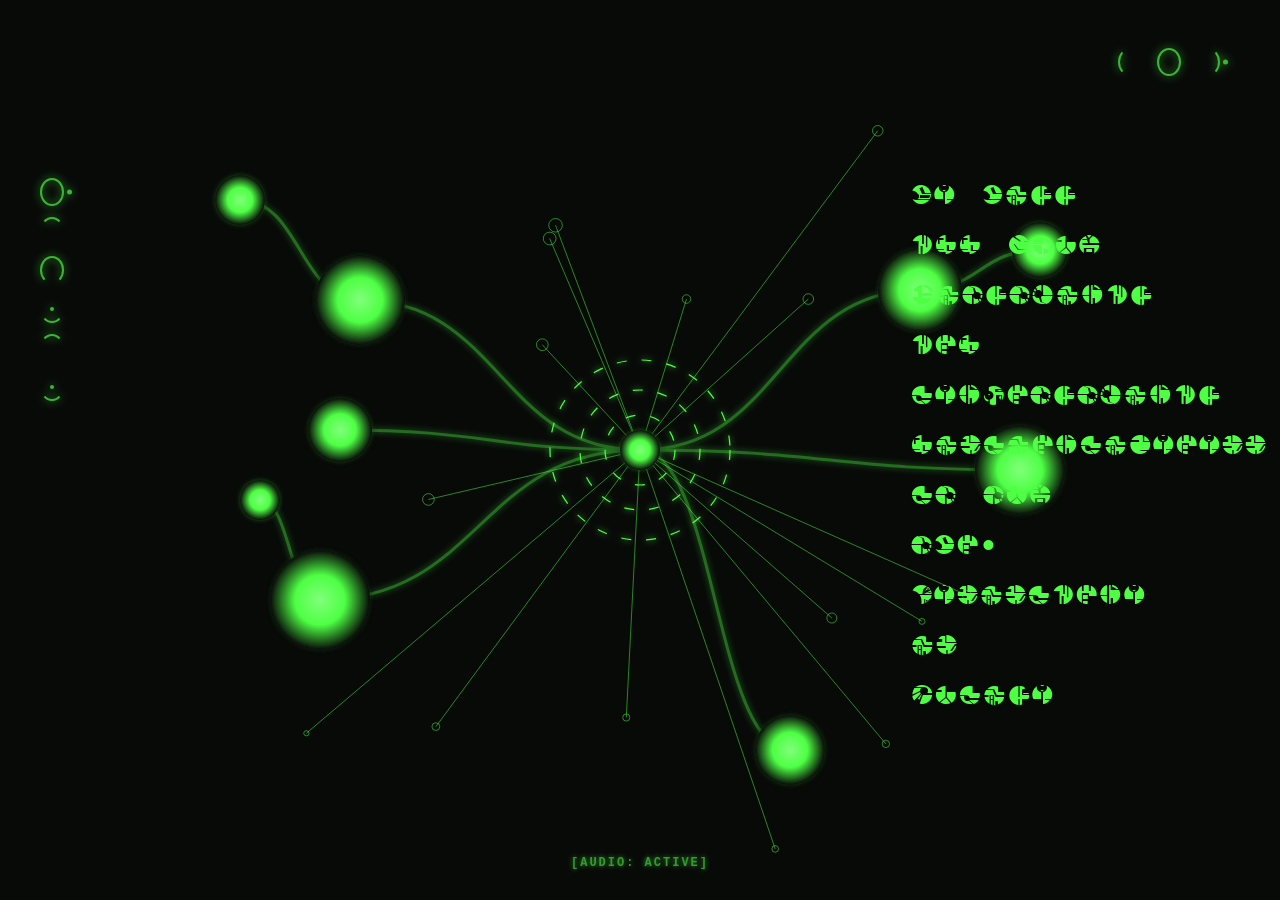
<file: index.html>
<!DOCTYPE html>
<html lang="de">
<head>
	<meta charset="UTF-8">
	<meta name="viewport" content="width=device-width, initial-scale=1.0">
	<title>Borg Neural Tree - Final Integration</title>
	<link rel="stylesheet" href="css/main.css">
</head>
<body>

<div class="interface-container">
	<div class="status-log" id="statusLog"></div>
	<div class="grid"></div>

	<svg viewBox="0 0 1000 800" class="neural-svg" id="neuralNet">
		<defs>
			<filter id="glow"><feGaussianBlur stdDeviation="3" result="blur"/><feMerge><feMergeNode in="blur"/><feMergeNode in="SourceGraphic"/></feMerge></filter>
			<radialGradient id="nodePulseGradient"><stop offset="0%" stop-color="#80ff7a"/><stop offset="50%" stop-color="#4eff44"/><stop offset="100%" stop-color="#080a08"/></radialGradient>
		</defs>

		<g id="ghostLayer"></g>
		<g id="radarContainer"></g>
		<g id="pathsContainer" stroke="#4eff44" fill="none" stroke-width="3" filter="url(#glow)" opacity="0.4"></g>
		<g id="pulseContainer"></g>
		<g id="nodesContainer" filter="url(#glow)" class="interactive-node"></g>
	</svg>

	<div id="infoPanel" class="info-panel">
		<div style="font-size: 9px; opacity: 0.6; border-bottom: 1px solid; margin-bottom: 10px;">NEURAL_DATA_LINK</div>
		<div id="infoTitle" style="font-size: 20px; margin-bottom: 10px;"></div>
		<div id="infoText" style="font-size: 14px; line-height: 1.5;"></div>
		<button id="closer" class="btn-close" onclick="closePanel()">DISCONNECT</button>
	</div>
</div>

<div class="borg-script left-column">
	<div class="glyph"><span class="char-circle"></span><span class="char-dot"></span></div>
	<div class="glyph"><span class="char-arc top"></span></div>
	<div class="glyph"><span class="char-circle broken"></span></div>
	<div class="glyph"><span class="char-arc bottom"></span><span class="char-dot inner"></span></div>
	<div class="glyph"><span class="char-arc top"></span></div>
	<div class="glyph"><span class="char-arc bottom"></span><span class="char-dot inner"></span></div>
</div>

<div class="borg-script right-row">
	<div class="glyph"><span class="char-arc left"></span></div>
	<div class="glyph"><span class="char-circle pulse"></span></div>
	<div class="glyph"><span class="char-arc right"></span><span class="char-dot"></span></div>
</div>
<div id="statement" class="borg">
	<span>We will add your biological and technological distinctiveness to our own. Resistance is futile</span>
</div>

<div class="terminal-status">
	<span id="mute-btn" class="interactive-text">[AUDIO: ACTIVE]</span>
</div>


<script src="config.js"></script>
<script src="js/main.js"></script>
<script src="js/shortcuts.js"></script>
<script src="js/hiveSound.js"></script>
</body>
</html>
</file>
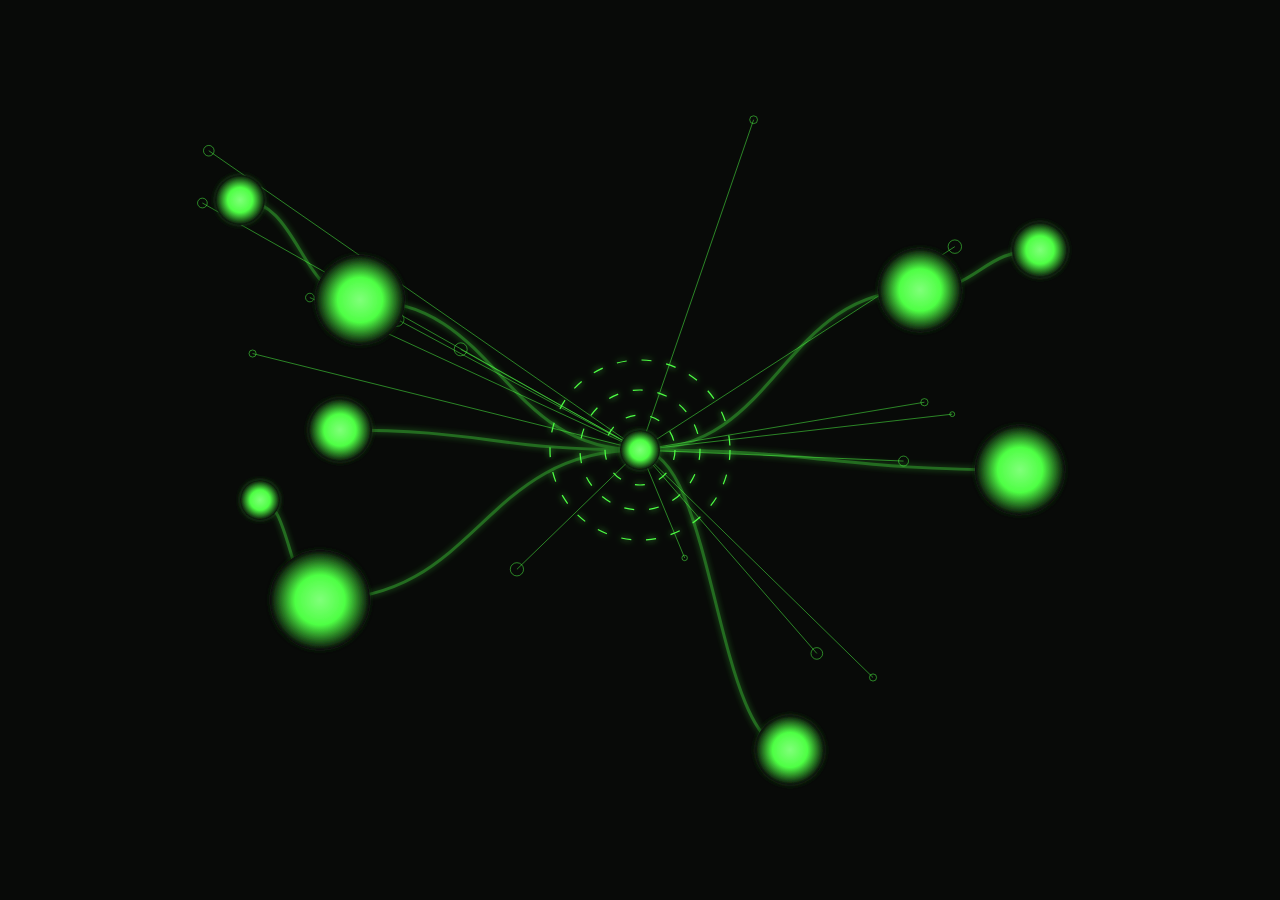
<file: docs/index.html>
<!DOCTYPE html>
<html lang="de">
<head>
	<meta charset="UTF-8">
	<meta name="viewport" content="width=device-width, initial-scale=1.0">
	<title>Borg Neural Tree - Final Integration</title>
	<link rel="stylesheet" href="main.css">
</head>
<body>

<div class="interface-container">
	<div class="status-log" id="statusLog"></div>
	<div class="grid"></div>

	<svg viewBox="0 0 1000 800" class="neural-svg" id="neuralNet">
		<defs>
			<filter id="glow"><feGaussianBlur stdDeviation="3" result="blur"/><feMerge><feMergeNode in="blur"/><feMergeNode in="SourceGraphic"/></feMerge></filter>
			<radialGradient id="nodePulseGradient"><stop offset="0%" stop-color="#80ff7a"/><stop offset="50%" stop-color="#4eff44"/><stop offset="100%" stop-color="#080a08"/></radialGradient>
		</defs>

		<g id="ghostLayer"></g>
		<g id="radarContainer"></g>
		<g id="pathsContainer" stroke="#4eff44" fill="none" stroke-width="3" filter="url(#glow)" opacity="0.4"></g>
		<g id="pulseContainer"></g>
		<g id="nodesContainer" filter="url(#glow)"></g>
	</svg>

	<div id="infoPanel" class="info-panel">
		<div style="font-size: 9px; opacity: 0.6; border-bottom: 1px solid; margin-bottom: 10px;">NEURAL_DATA_LINK</div>
		<div id="infoTitle" style="font-size: 20px; margin-bottom: 10px;"></div>
		<div id="infoText" style="font-size: 14px; line-height: 1.5;"></div>
		<button class="btn-close" onclick="closePanel()">DISCONNECT</button>
	</div>
</div>

<script src="main.js"></script>
</body>
</html>
</file>
<file: css/main.css>
:root {
	--borg-green: #4eff44;
	--dark-bg: #080a08;
	--panel-bg: rgba(8, 15, 8, 0.95);
}

@font-face {
	font-family: borg;
	src: url("borg.ttf");
}

.borg {
	font-family: borg, monospace;
}

#statement {
	color: var(--borg-green);
	font-size: 50px;
	position: absolute;
	right: 170px;
	width: 200px;
}

body, html {
	margin: 0;
	padding: 0;
	width: 100%;
	height: 100%;
	background: var(--dark-bg);
	overflow: hidden;
	font-family: 'Courier New', monospace;
	display: flex;
	justify-content: center;
	align-items: center;
}

.interface-container {
	position: relative;
	width: 100vw;
	height: 100vh;
	display: flex;
	justify-content: center;
	align-items: center;
}

.grid {
	position: absolute;
	inset: 0;
	background-image: linear-gradient(rgba(78, 255, 68, 0.05) 1px, transparent 1px), linear-gradient(90deg, rgba(78, 255, 68, 0.05) 1px, transparent 1px);
	background-size: 40px 40px;
	z-index: -1;
}

.neural-svg {
	width: 1000px;
	height: 800px;
	overflow: visible;
}

/* Animationen */
@keyframes borgBlink {
	0%, 100% {
		filter: brightness(0.7) drop-shadow(0 0 5px rgba(78, 255, 68, 0.4));
	}
	50% {
		filter: brightness(1.6) drop-shadow(0 0 15px var(--borg-green));
	}
}

.node {
	transition: all 0.3s;
}

.node.clickable {
	cursor: pointer;
}

.node.clickable:hover {
	stroke-width: 4px;
	filter: brightness(1.8) drop-shadow(0 0 20px var(--borg-green));
}

.blink-1 {
	animation: borgBlink 3.5s infinite;
}

.blink-2 {
	animation: borgBlink 4.5s infinite;
	animation-delay: 1s;
}

.blink-3 {
	animation: borgBlink 2.8s infinite;
	animation-delay: 0.5s;
}

.core-ring {
	animation: coreRotate 40s linear infinite;
	stroke-dasharray: 10 15;
	transform-origin: center;
}

@keyframes coreRotate {
	from {
		transform: rotate(0deg);
	}
	to {
		transform: rotate(360deg);
	}
}

/* HUD & UI */
.info-panel {
	position: absolute;
	top: 50%;
	left: 50%;
	transform: translate(-50%, -50%) scale(0);
	width: 320px;
	background: var(--panel-bg);
	backdrop-filter: blur(10px);
	border: 1.5px solid var(--borg-green);
	border-radius: 30px 5px;
	padding: 25px;
	color: var(--borg-green);
	z-index: 100;
	visibility: hidden;
	transition: all 0.4s cubic-bezier(0.17, 0.88, 0.32, 1.28);
}

.info-panel.active {
	transform: translate(-50%, -50%) scale(1);
	visibility: visible;
}

.btn-close {
	background: rgba(78, 255, 68, 0.1);
	border: 1px solid var(--borg-green);
	color: var(--borg-green);
	padding: 8px;
	width: 100%;
	cursor: pointer;
	margin-top: 15px;
	border-radius: 0 0 10px 0;
}

.status-log {
	position: absolute;
	top: 20px;
	left: 20px;
	width: 250px;
	height: 120px;
	font-size: 10px;
	color: var(--borg-green);
	opacity: 0.5;
	overflow: hidden;
	pointer-events: none;
	line-height: 1.2;
	text-shadow: 0 0 5px var(--borg-green);
	-webkit-mask-image: linear-gradient(to bottom, transparent, black 20%, black);
	mask-image: linear-gradient(to bottom, transparent, black 20%, black);
}

/* FX */
.radar-ring {
	stroke: var(--borg-green);
	stroke-width: 1;
	fill: none;
	opacity: 0;
	pointer-events: none;
}

.radar-active {
	animation: radarSweep 8s infinite linear;
}

@keyframes radarSweep {
	0% {
		r: 0;
		opacity: 0.5;
	}
	100% {
		r: 800;
		opacity: 0;
	}
}

.ghost-element {
	opacity: 0.12;
	pointer-events: none;
}

.data-pulse {
	opacity: 0;
	animation: pulseFade 1s forwards;
}

@keyframes pulseFade {
	to {
		opacity: 1;
	}
}

.path-highlight {
	stroke-width: 5px !important;
	stroke: #fff !important;
	opacity: 1 !important;
	filter: drop-shadow(0 0 8px var(--borg-green)) !important; /* Extra Glühen */
	transition: all 0.2s ease;
}

/* font */
.borg-script {
	position: absolute;
	display: flex;
	gap: 15px;
	filter: drop-shadow(0 0 4px var(--borg-green));
	opacity: 0.7;
}

.left-column {
	left: 40px;
	top: 20%;
	flex-direction: column;
}

.right-row {
	right: 60px;
	top: 50px;
	flex-direction: row;
}

/* Basis für ein Schriftzeichen-Modul */
.glyph {
	position: relative;
	width: 24px;
	height: 24px;
	display: flex;
	justify-content: center;
	align-items: center;
	animation: glyphFlicker 4s infinite alternate;
}

/* Die verschiedenen mathematischen Kreisformen der Borg */
.char-circle {
	width: 100%;
	height: 100%;
	border: 2px solid var(--borg-green);
	border-radius: 50%;
}

.char-circle.broken {
	border-bottom-color: transparent;
	animation: spinGlyph 8s linear infinite;
}

.char-arc {
	width: 100%;
	height: 100%;
	border: 2px solid transparent;
	border-radius: 50%;
}
.char-arc.top { border-top-color: var(--borg-green); }
.char-arc.bottom { border-bottom-color: var(--borg-green); }
.char-arc.left { border-left-color: var(--borg-green); }
.char-arc.right { border-right-color: var(--borg-green); }

.char-dot {
	position: absolute;
	width: 5px;
	height: 5px;
	background-color: var(--borg-green);
	border-radius: 50%;
	right: -8px;
	top: 50%;
	transform: translateY(-50%);
}

.char-dot.inner {
	right: auto;
	top: auto;
	transform: none;
	width: 4px;
	height: 4px;
}

/* Text-Animationen für das Interface-Feeling */
@keyframes glyphFlicker {
	0%, 90%, 100% { opacity: 0.8; }
	93%, 97% { opacity: 0.3; }
}

@keyframes spinGlyph {
	from { transform: rotate(0deg); }
	to { transform: rotate(360deg); }
}

.pulse {
	animation: pulseGlyph 2s infinite ease-in-out;
}

@keyframes pulseGlyph {
	0%, 100% { transform: scale(1); }
	50% { transform: scale(0.8); opacity: 0.5; }
}

.terminal-status {
	position: absolute;
	bottom: 30px;
	color: var(--borg-green);
	font-size: 12px;
	letter-spacing: 2px;
	opacity: 0.6;
	text-shadow: 0 0 5px var(--borg-green);
}

.interactive-text {
	cursor: pointer;
	color: var(--borg-green);
	font-weight: bold;
	padding: 0 5px;
	transition: all 0.2s ease;
}

.interactive-text:hover {
	background-color: var(--borg-green);
	color: #000;
	text-shadow: none;
}


.burst-pulse {
	fill: #ffffff !important;               /* Strahlendes Weiß im Kern */
	stroke: var(--borg-green) !important;   /* Grüner border */
	stroke-width: 1px;
	opacity: 1 !important;
	filter: drop-shadow(0 0 4px var(--borg-green)) !important; /* Intensiver Borg-Glow */
	z-index: 10;
}


.burst-pulse-css {
	fill: #ffffff !important;
	stroke: var(--borg-green) !important;
	stroke-width: 1.5px;
	filter: drop-shadow(0 0 5px var(--borg-green)) !important;

	animation: moveAlongPath 0.5s linear forwards;
}

@keyframes moveAlongPath {
	from {
		offset-distance: 0;
	}
	to {
		offset-distance: 100%;
	}
}
</file>
<file: docs/main.css>
:root {
	--borg-green: #4eff44;
	--dark-bg: #080a08;
	--panel-bg: rgba(8, 15, 8, 0.95);
}

body, html {
	margin: 0;
	padding: 0;
	width: 100%;
	height: 100%;
	background: var(--dark-bg);
	overflow: hidden;
	font-family: 'Courier New', monospace;
	display: flex;
	justify-content: center;
	align-items: center;
}

.interface-container {
	position: relative;
	width: 100vw;
	height: 100vh;
	display: flex;
	justify-content: center;
	align-items: center;
}

.grid {
	position: absolute;
	inset: 0;
	background-image: linear-gradient(rgba(78, 255, 68, 0.05) 1px, transparent 1px), linear-gradient(90deg, rgba(78, 255, 68, 0.05) 1px, transparent 1px);
	background-size: 40px 40px;
	z-index: -1;
}

.neural-svg {
	width: 1000px;
	height: 800px;
	overflow: visible;
}

/* Animationen */
@keyframes borgBlink {
	0%, 100% {
		filter: brightness(0.7) drop-shadow(0 0 5px rgba(78, 255, 68, 0.4));
	}
	50% {
		filter: brightness(1.6) drop-shadow(0 0 15px var(--borg-green));
	}
}

.node {
	transition: all 0.3s;
}

.node.clickable {
	cursor: pointer;
}

.node.clickable:hover {
	stroke-width: 4px;
	filter: brightness(1.8) drop-shadow(0 0 20px var(--borg-green));
}

.blink-1 {
	animation: borgBlink 3.5s infinite;
}

.blink-2 {
	animation: borgBlink 4.5s infinite;
	animation-delay: 1s;
}

.blink-3 {
	animation: borgBlink 2.8s infinite;
	animation-delay: 0.5s;
}

.core-ring {
	animation: coreRotate 40s linear infinite;
	stroke-dasharray: 10 15;
	transform-origin: center;
}

@keyframes coreRotate {
	from {
		transform: rotate(0deg);
	}
	to {
		transform: rotate(360deg);
	}
}

/* HUD & UI */
.info-panel {
	position: absolute;
	top: 50%;
	left: 50%;
	transform: translate(-50%, -50%) scale(0);
	width: 320px;
	background: var(--panel-bg);
	backdrop-filter: blur(10px);
	border: 1.5px solid var(--borg-green);
	border-radius: 30px 5px;
	padding: 25px;
	color: var(--borg-green);
	z-index: 100;
	visibility: hidden;
	transition: all 0.4s cubic-bezier(0.17, 0.88, 0.32, 1.28);
}

.info-panel.active {
	transform: translate(-50%, -50%) scale(1);
	visibility: visible;
}

.btn-close {
	background: rgba(78, 255, 68, 0.1);
	border: 1px solid var(--borg-green);
	color: var(--borg-green);
	padding: 8px;
	width: 100%;
	cursor: pointer;
	margin-top: 15px;
	border-radius: 0 0 10px 0;
}

.status-log {
	position: absolute;
	top: 20px;
	left: 20px;
	width: 250px;
	height: 120px;
	font-size: 10px;
	color: var(--borg-green);
	opacity: 0.5;
	overflow: hidden;
	pointer-events: none;
	line-height: 1.2;
	text-shadow: 0 0 5px var(--borg-green);
	-webkit-mask-image: linear-gradient(to bottom, transparent, black 20%, black);
	mask-image: linear-gradient(to bottom, transparent, black 20%, black);
}

/* FX */
.radar-ring {
	stroke: var(--borg-green);
	stroke-width: 1;
	fill: none;
	opacity: 0;
	pointer-events: none;
}

.radar-active {
	animation: radarSweep 8s infinite linear;
}

@keyframes radarSweep {
	0% {
		r: 0;
		opacity: 0.5;
	}
	100% {
		r: 800;
		opacity: 0;
	}
}

.ghost-element {
	opacity: 0.12;
	pointer-events: none;
}

.data-pulse {
	opacity: 0;
	animation: pulseFade 1s forwards;
}

@keyframes pulseFade {
	to {
		opacity: 1;
	}
}

.path-highlight {
	stroke-width: 5px !important;
	stroke: #fff !important;
	opacity: 1 !important;
	filter: drop-shadow(0 0 8px var(--borg-green)) !important; /* Extra Glühen */
	transition: all 0.2s ease;
}
</file>
